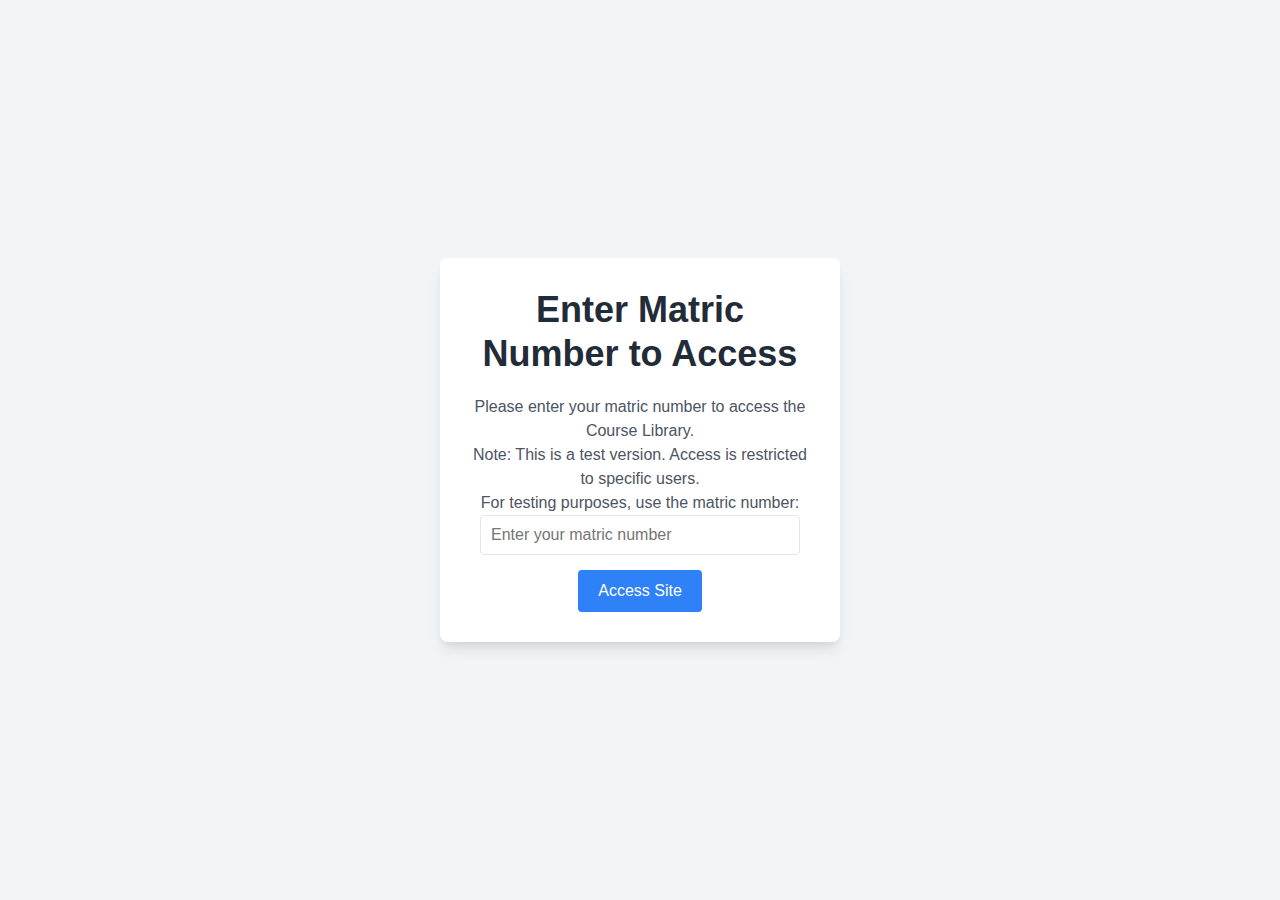
<file: about.html>
<!DOCTYPE html>
<html lang="en">
<head>
    <meta charset="UTF-8">
    <meta name="viewport" content="width=device-width, initial-scale=1.0">
    <title>About Us - Course Library</title>
        <meta name="description" content="Explore a curated collection of free course materials, notes, and resources from the Federal University of Technology Akure (FUTA).">
    <meta name="keywords" content="FUTA, course materials, educational resources, free
    notes, FUTA departments, academic resources, university courses, study materials">
    <meta name="author" content="Course Library">
    <meta name="theme-color" content="#4CAF50">
    <meta property="og:title" content="Course Library - Discover Course Materials">
    <meta property="og:description" content="Explore a curated collection of free course materials
    from the Federal University of Technology Akure (FUTA).">
    <meta property="og:image" content="img/og-image.png">
    <meta property="og:url" content="course-library.netlify.app">
    <meta property="og:type" content="website">
    <meta name="twitter:card" content="summary_large_image">
    <meta name="twitter:title" content="FUTA Course Library - Discover Course Materials">
    <meta name="twitter:description" content="Explore a curated collection of free course materials
    from the Federal University of Technology Akure (FUTA).">
    <meta name="twitter:image" content="img/og-image.png">
    <meta name="robots" content="index, follow">
    <link rel="stylesheet" href="css/styles.css">
<link rel="icon" href="img/favicon-48x48.png" sizes="48x48" type="image/png">
    <link rel="preconnect" href="https://fonts.googleapis.com">
    <link rel="preconnect" href="https://fonts.gstatic.com" crossorigin>
    <link href="https://fonts.googleapis.com/css2?family=Inter:wght@400;500;600;700;800;900&display=swap" rel="stylesheet">
    <link rel="stylesheet" href="https://cdnjs.cloudflare.com/ajax/libs/font-awesome/6.0.0-beta3/css/all.min.css">
</head>
<body>
    <div id="header-placeholder"></div>

    <main class="main-content">
        <section class="about-section container">
            <h1 class="section-title">About Course Library</h1>
            <p class="lead-text">
                Welcome to Course Library, your dedicated platform for accessing a wealth of educational resources tailored specifically for students of the Federal University of Technology Akure (FUTA).
            </p>
            <p>
                Founded by students, for students, our mission is to simplify the academic journey by providing a centralized, easy-to-use repository of course materials, past questions, and essential academic guides. We understand the challenges of finding reliable study resources, and we're here to bridge that gap.
            </p>
            <div class="about-grid">
                <div class="about-card">
                    <i class="fas fa-lightbulb"></i>
                    <h3>Our Vision</h3>
                    <p>To be the premier digital learning companion for FUTA students, fostering academic excellence and empowering future leaders.</p>
                </div>
                <div class="about-card">
                    <i class="fas fa-users"></i>
                    <h3>Our Community</h3>
                    <p>We are constantly growing, driven by a vibrant community of FUTA students and alumni who contribute and maintain the quality of our resources.</p>
                </div>
                <div class="about-card">
                    <i class="fas fa-file-alt"></i>
                    <h3>What We Offer</h3>
                    <p>Comprehensive collection of lecture notes, practical guides, textbooks, and an extensive archive of past examination questions across various departments and levels.</p>
                </div>
            </div>
            <p class="cta-text">
                Explore our <a href="all-materials.html">Course Materials</a> and <a href="past-questions.html">Past Questions</a> today, and join our mission to enhance the learning experience at FUTA.
            </p>
        </section>
    </main>

    <div id="footer-placeholder"></div>

    <button id="scroll-to-top" class="scroll-to-top" aria-label="Scroll to top">
        <i class="fas fa-arrow-up"></i>
    </button>
        <script type="module" src="js/scripts.js" ></script>
</body>
</html>
</file>
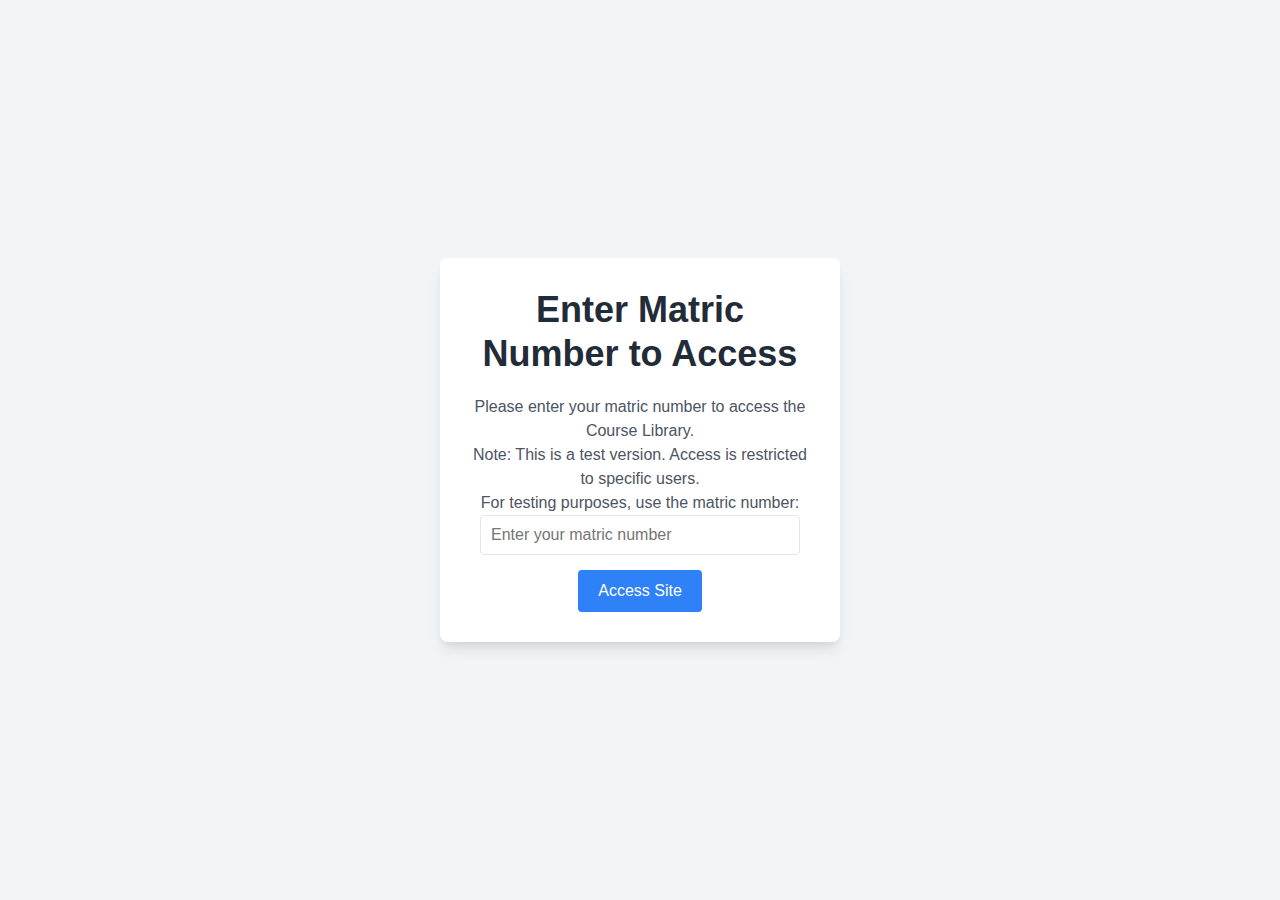
<file: contact.html>
<!DOCTYPE html>
<html lang="en">
<head>
    <meta name="viewport" content="width=device-width, initial-scale=1.0">
    <meta charset="UTF-8">
    <title>Contact Us - Course Library</title>          
    <meta name="description" content="Get in touch with Course Library for any inquiries, suggestions, or support related to accessing course materials from the Federal University of Technology Akure (FUTA).">
    <meta name="keywords" content="FUTA, contact us, course materials, educational resources, support, inquiries, suggestions, academic resources">
    <meta name="author" content="Course Library">       
    <meta name="theme-color" content="#4CAF50">
    <meta property="og:title" content="Contact Course Library - Get in Touch">
    <meta property="og:description" content="Have questions or need assistance? Contact Course Library for support related to accessing course materials from FUTA.">
    <meta property="og:image" content="img/og-image.png">   
    <meta property="og:url" content="course-library.netlify.app/contact.html">
    <meta property="og:type" content="website">
    <meta name="twitter:card" content="summary_large_image">
    <meta name="twitter:title" content="Contact Course Library - Get in Touch">
    <meta name="twitter:description" content="Have questions or need assistance? Contact Course Library for support related to accessing course materials from FUTA.">
    <meta name="twitter:image" content="img/og-image.png">
    <meta name="robots" content="index, follow">
    <link rel="icon" href="img/favicon-48x48.png" sizes="
48x48" type="image/png">
    <link rel="preconnect" href="https://fonts.googleapis.com">
    <link rel="preconnect" href="https://fonts.gstatic.com" crossorigin>
    <link href="https://fonts.googleapis.com/css2?family=Inter:wght@400
;500;600;700;800;900&display=swap" rel="stylesheet">
    <link rel="stylesheet" href="https://cdnjs.cloudflare.com/ajax/libs/font-awesome/
6.0.0-beta3/css/all.min.css">

   <!-- Begin Brevo Form -->
     <style> 
    @font-face {    font-display: block;
        font-family: Roboto;    
        src: url(https://assets.brevo.com/font/Roboto/Latin/normal/normal/7529907e9eaf8ebb5220c5f9850e3811.woff2) format("woff2"), 
        url(https://assets.brevo.com/font/Roboto/Latin/normal/normal/25c678feafdc175a70922a116c9be3e7.woff) format("woff")  }  
        @font-face {    
            font-display: fallback;   
             font-family: Roboto;    
        font-weight: 600;    
        src: url(https://assets.brevo.com/font/Roboto/Latin/medium/normal/6e9caeeafb1f3491be3e32744bc30440.woff2) format("woff2"), 
        url(https://assets.brevo.com/font/Roboto/Latin/medium/normal/71501f0d8d5aa95960f6475d5487d4c2.woff) format("woff")  }  
        @font-face {    
            font-display: fallback;    
            font-family: Roboto;    
            font-weight: 700;    
            src: url(https://assets.brevo.com/font/Roboto/Latin/bold/normal/3ef7cf158f310cf752d5ad08cd0e7e60.woff2) format("woff2"), 
            url(https://assets.brevo.com/font/Roboto/Latin/bold/normal/ece3a1d82f18b60bcce0211725c476aa.woff) format("woff")  }  
            #sib-container input:-ms-input-placeholder {    
                text-align: left;    
                font-family: Helvetica, sans-serif;    
                color: #c0ccda;  }  
                #sib-container input::placeholder {    
                    text-align: left;    
                    font-family: Helvetica, sans-serif;    
                    color: #c0ccda;  }  
                    #sib-container textarea::placeholder {   
                         text-align: left;    
                         font-family: Helvetica, sans-serif;    
                         color: #c0ccda;  
                         }  
                         #sib-container a {    
                            text-decoration: underline;    
                            color: #2BB2FC;  
                            }
                            </style>
                            <link rel="stylesheet" href="https://sibforms.com/forms/end-form/build/sib-styles.css">
                       <!-- end of bravo head style -->
    <link rel="stylesheet" href="css/styles.css">
</head>
<body>
    <div id="header-placeholder"></div>

 

    <!--  END - We recommend to place the above code in head tag of your website html --><!-- START - We recommend to place the below code where you want the form in your website html  -->
    <div class="sib-form" style="text-align: center;  background-color: #EFF2F7;">  
        <div id="sib-form-container" class="sib-form-container">    
            <div id="error-message" class="sib-form-message-panel" style="font-size:16px; text-align:left; font-family:Helvetica, sans-serif; color:#661d1d; background-color:#ffeded; border-radius:3px; border-color:#ff4949;max-width:540px;">
                <div class="sib-form-message-panel__text sib-form-message-panel__text--center">        
                    <svg viewBox="0 0 512 512" class="sib-icon sib-notification__icon">          
<path d="M256 40c118.621 0 216 96.075 216 216 0 119.291-96.61 216-216 216-119.244 0-216-96.562-216-216 0-119.203 96.602-216 216-216m0-32C119.043 8 8 119.083 8 256c0 136.997 111.043 248 248 248s248-111.003 248-248C504 119.083 392.957 8 256 8zm-11.49 120h22.979c6.823 0 12.274 5.682 11.99 12.5l-7 168c-.268 6.428-5.556 11.5-11.99 11.5h-8.979c-6.433 0-11.722-5.073-11.99-11.5l-7-168c-.283-6.818 5.167-12.5 11.99-12.5zM256 340c-15.464 0-28 12.536-28 28s12.536 28 28 28 28-12.536 28-28-12.536-28-28-28z" />                    </svg>        
                    <span class="sib-form-message-panel__inner-text">Your message could not be send. Please try again.</span>     
                 </div>    
            </div>    
         <div>

    </div>    
    <div id="success-message" class="sib-form-message-panel" style="font-size:16px; text-align:left;    font-family:Helvetica, sans-serif; color:#085229; background-color:#e7faf0; border-radius:3px;                         border-color:#13ce66;max-width:540px;">      
        <div class="sib-form-message-panel__text sib-form-message-panel__text--center">        
            <svg viewBox="0 0 512 512" class="sib-icon sib-notification__icon">          
                <path d="M256 8C119.033 8 8 119.033 8 256s111.033 248 248 248 248-111.033 248-248S392.967 8 256 8zm0 464c-118.664 0-216-96.055-216-216 0-118.663 96.055-216 216-216 118.664 0 216 96.055 216 216 0 118.663-96.055 216-216 216zm141.63-274.961L217.15 376.071c-4.705 4.667-12.303 4.637-16.97-.068l-85.878-86.572c-4.667-4.705-4.637-12.303.068-16.97l8.52-8.451c4.705-4.667 12.303-4.637 16.97.068l68.976 69.533 163.441-162.13c4.705-4.667 12.303-4.637 16.97.068l8.451 8.52c4.668 4.705 4.637 12.303-.068 16.97z" />        
            </svg>        
                <span class="sib-form-message-panel__inner-text">Message Sent! Thank you for reaching out. We will get back to you shortly! </span>      
        </div>    
    </div>    
        <div>

        </div>    
    <div id="sib-container" class="sib-container--large sib-container--vertical" style="text-align:center; background-color:rgba(255,255,255,1); max-width:540px; border-radius:3px; border-width:1px; border-color:#C0CCD9; border-style:solid; direction:ltr">      
         <form id="sib-form" method="POST" action="https://a3144449.sibforms.com/serve/[base64]" data-type="subscription">        
            <div style="padding: 8px 0;">          
                <div class="sib-form-block" style="font-size:32px; text-align:center; font-weight:700; font-family:Helvetica, sans-serif; color:#4d4f52; background-color:transparent; text-align:center">            
                    <p>Get in Touch!</p>          
                </div>        
            </div>        
            <div style="padding: 8px 0;">          
                <div class="sib-form-block" style="font-size:16px; text-align:center; font-family:Helvetica, sans-serif; color:#4d4f52; background-color:transparent; text-align:center">            <div class="sib-text-form-block">              
                    <p>Have questions, suggestions, or need assistance? We'd love to hear from you!</p>            </div>          
                </div>        
            </div>        
            <div style="padding: 8px 0;">          
                <div class="sib-input sib-form-block">            
                    <div class="form__entry entry_block">              
                        <div class="form__label-row ">                
                            <div class="entry__field">                  
                                <input class="input " maxlength="200" type="text" id="FIRSTNAME" name="FIRSTNAME" autocomplete="off" placeholder="FIRSTNAME" data-required="true" required />                
                            </div>              
                        </div>              
                        <label class="entry__error entry__error--primary" style="font-size:16px; text-align:left; font-family:Helvetica, sans-serif; color:#661d1d; background-color:#ffeded; border-radius:3px; border-color:#ff4949;">              

                        </label>              
                        <label class="entry__specification" style="font-size:12px; text-align:left; font-family:Helvetica, sans-serif; color:#8390A4; text-align:left">                Enter your first name.              

                        </label>            
                    </div>          
                </div>        
            </div>        
            <div style="padding: 8px 0;">          
                <div class="sib-input sib-form-block">            
                    <div class="form__entry entry_block">              
                        <div class="form__label-row ">                
                            <div class="entry__field">                  
                                <input class="input " type="text" id="EMAIL" name="EMAIL" autocomplete="off" placeholder="EMAIL" data-required="true" required />                
                            </div>              
                            </div>              
                            <label class="entry__error entry__error--primary" style="font-size:16px; text-align:left; font-family:Helvetica, sans-serif; color:#661d1d; background-color:#ffeded; border-radius:3px; border-color:#ff4949;">              

                            </label>              
                            <label class="entry__specification" style="font-size:12px; text-align:left; font-family:Helvetica, sans-serif; color:#8390A4; text-align:left">                Provide your email address for feedback. For e.g abc@xyz.com              </label>            
                        </div>          
                    </div>        
                </div>        
                <div style="padding: 8px 0;">          
                    
                    <div class="sib-input sib-form-block">            
                        <div class="form__entry entry_block">              
                            <div class="form__label-row ">                
                                <div class="entry__field">                  
                                    <input class="input " maxlength="200" type="text" id="SUBJECT" name="SUBJECT" autocomplete="off" placeholder="SUBJECT" data-required="true">
                                     required /               
                                    </div>              
                                
                                </div>              
                                <label class="entry__error entry__error--primary" style="font-size:16px; text-align:left; font-family:Helvetica, sans-serif; color:#661d1d; background-color:#ffeded; border-radius:3px; border-color:#ff4949;">              </label>              
                                <label class="entry__specification" style="font-size:12px; text-align:left; font-family:Helvetica, sans-serif; color:#8390A4; text-align:left">                What are you writing about?              

                                </label>            
                            </div>          
                        </div>        
                    </div>        
                    <div style="padding: 8px 0;">          
                        <div class="sib-input sib-form-block">            
                            <div class="form__entry entry_block">              
                                
                                <div class="form__label-row ">                
                                    <div class="entry__field">                  
                                        <textarea rows="2" class="input " maxlength="500" id="MESSAGE" name="MESSAGE" autocomplete="off" placeholder="MESSAGE" data-required="true" required>

                                        </textarea>                
                                    </div>              
                                </div>              
                                <label class="entry__error entry__error--primary" style="font-size:16px; text-align:left; font-family:Helvetica, sans-serif; color:#661d1d; background-color:#ffeded; border-radius:3px; border-color:#ff4949;">              </label>              
                                <label class="entry__specification" style="font-size:12px; text-align:left; font-family:Helvetica, sans-serif; color:#8390A4; text-align:left">                Input your message.              

                                </label>            
                            </div>          
                        </div>        
                    </div>        
                    <div style="padding: 8px 0;">          
                        <div class="sib-captcha sib-form-block">            
                            <div class="form__entry entry_block">              
                                <div class="form__label-row ">                
                                    <script>                  
                                        function handleCaptchaResponse() {                   
                                             var event = new Event('captchaChange');                    
                                             document.getElementById('sib-captcha').dispatchEvent(event);                  
                                             }               
                                              </script>  

                                              <div class="g-recaptcha sib-visible-recaptcha" id="sib-captcha" data-sitekey="6LfsWoUrAAAAAFfZkPMez2LQHZsqmgpXirywnn3A" data-callback="handleCaptchaResponse" style="direction:ltr">

                                              </div>              
                                            </div>              
                                            <label class="entry__error entry__error--primary"       style="font-size:16px; text-align:left; font-family:Helvetica, sans-serif; color:#661d1d; background-color:#ffeded; border-radius:3px; border-color:#ff4949;">                        
                                            </label>              
                                            <label class="entry__specification" style="font-size:12px; text-align:left; font-family:Helvetica, sans-serif; color:#8390A4; text-align:left">                Form secured by reCAPTCHA              </label>            
                                        </div>          
                                    </div>        
                                </div>        
                                <div style="padding: 8px 0;">          
                                    <div class="sib-form-block" style="text-align: center">            
                                        <button class="sib-form-block__button sib-form-block__button-with-loader" style="font-size:16px; text-align:center; font-weight:700; font-family:Helvetica, sans-serif; color:#FFFFFF; background-color:#66a1f6; border-radius:3px; border-width:0px;" form="sib-form" type="submit">              
                                            <svg class="icon clickable__icon progress-indicator__icon sib-hide-loader-icon" viewBox="0 0 512 512">                <path d="M460.116 373.846l-20.823-12.022c-5.541-3.199-7.54-10.159-4.663-15.874 30.137-59.886 28.343-131.652-5.386-189.946-33.641-58.394-94.896-95.833-161.827-99.676C261.028 55.961 256 50.751 256 44.352V20.309c0-6.904 5.808-12.337 12.703-11.982 83.556 4.306 160.163 50.864 202.11 123.677 42.063 72.696 44.079 162.316 6.031 236.832-3.14 6.148-10.75 8.461-16.728 5.01z" />              
                                            </svg>              Send Message            </button>          
                                        </div>        
                                    </div>        
                                    <input type="text" name="email_address_check" value="" class="input--hidden">        
                                    <input type="hidden" name="locale" value="en">      
                                </form>    
                            </div>  
                        </div>
                    </div>
                    <!-- END - We recommend to place the above code where you want the form in your website html  -->

    <div id="footer-placeholder"></div>

    <button id="scroll-to-top" class="scroll-to-top" aria-label="Scroll to top">
        <i class="fas fa-arrow-up"></i>
    </button>

    
                     <!-- START - We recommend to place the below code in footer or bottom of your website html  -->
                     <script>  
                     window.REQUIRED_CODE_ERROR_MESSAGE = 'Please choose a country code';  
                     window.LOCALE = 'en';  window.EMAIL_INVALID_MESSAGE = window.SMS_INVALID_MESSAGE = "The information provided is invalid. Please review the field format and try again.";  
                     window.REQUIRED_ERROR_MESSAGE = "This field cannot be left blank. ";  
                     window.GENERIC_INVALID_MESSAGE = "The information provided is invalid. Please review the field format and try again.";  
                     window.translation = {    
                        common: {      
                            selectedList: '{quantity} list selected',      
                            selectedLists: '{quantity} lists selected',      
                            selectedOption: '{quantity} selected',      
                            selectedOptions: '{quantity} selected',   
                         }  
                        };  
                        var AUTOHIDE = Boolean(1);
                    </script>
                    <script defer src="https://sibforms.com/forms/end-form/build/main.js">

                    </script><script src="https://www.google.com/recaptcha/api.js?hl=en"> 
                     </script>
                      <!-- End Brevo Form -->
    <script type="module" src="js/scripts.js"></script>
    
</body>
</html>
</file>
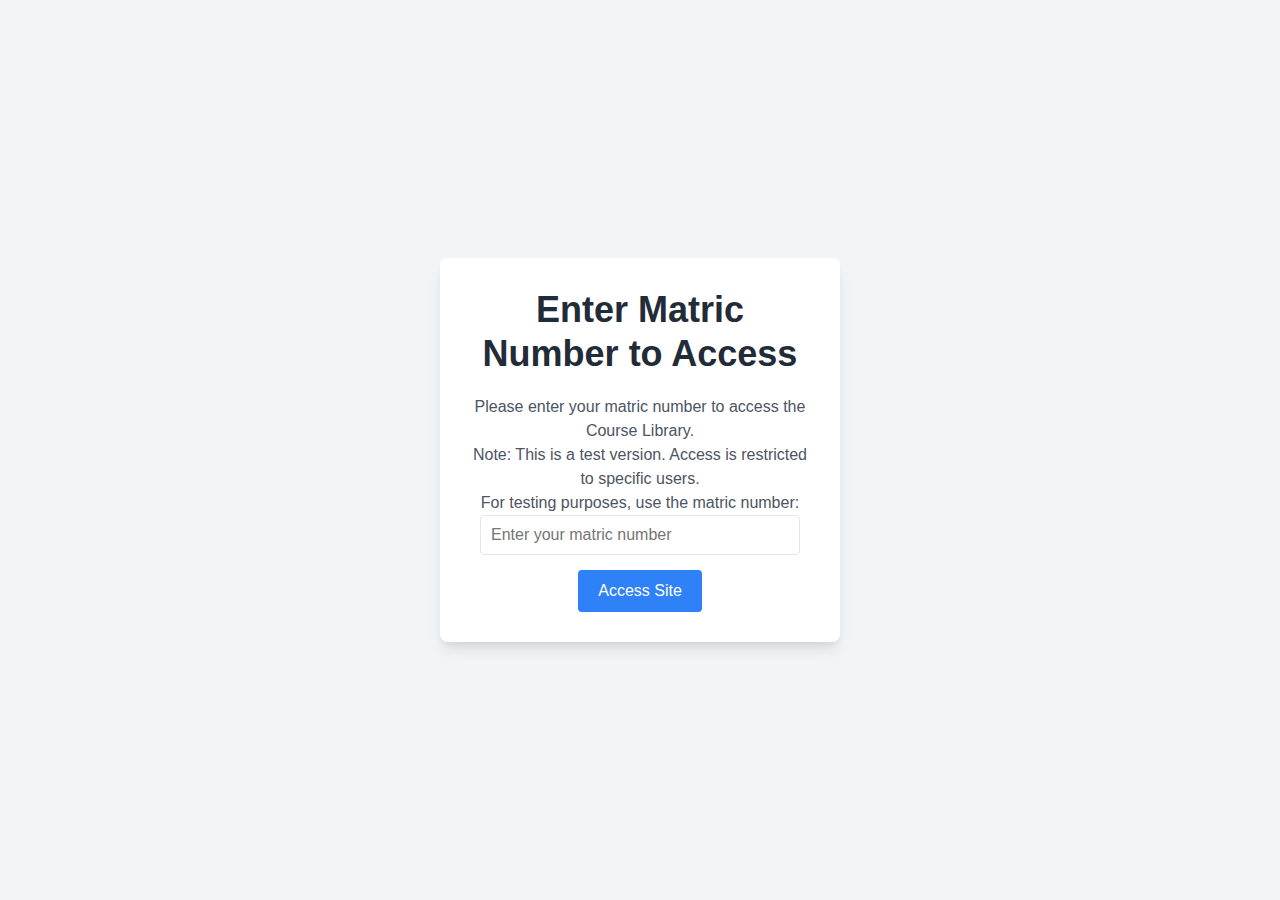
<file: login.html>
<!DOCTYPE html>
<html lang="en">
<head>
    <meta charset="UTF-8">
    <meta name="viewport" content="width=device-width, initial-scale=1.0">
    <title>Access Required</title>
    <link rel="stylesheet" href="css/styles.css">
    <style>
        body {
            font-family: Arial, sans-serif;
            background-color: var(--bg-main); /* Using your defined CSS variable */
            display: flex;
            justify-content: center;
            align-items: center;
            min-height: 100vh;
            margin: 0;
            padding: 20px;
            box-sizing: border-box;
        }
        .login-container {
            background-color: var(--bg-white); /* Using your defined CSS variable */
            padding: 30px;
            border-radius: 8px;
            box-shadow: var(--shadow-card); /* Using your defined CSS variable */
            text-align: center;
            max-width: 400px;
            width: 100%;
        }
        .login-container h2 {
            color: var(--text-dark); /* Using your defined CSS variable */
            margin-bottom: 20px;
        }
        .login-container input[type="text"] {
            width: calc(100% - 20px);
            padding: 10px;
            margin-bottom: 15px;
            border: 1px solid var(--border-light); /* Using your defined CSS variable */
            border-radius: 4px;
            font-size: 1rem;
        }
        .login-container button {
            background-color: var(--primary-blue); /* Using your defined CSS variable */
            color: white;
            padding: 12px 20px;
            border: none;
            border-radius: 4px;
            cursor: pointer;
            font-size: 1rem;
            transition: background-color 0.3s ease;
        }
        .login-container button:hover {
            background-color: var(--hover-blue); /* Using your defined CSS variable */
        }
        .error-message {
            color: red;
            margin-top: 15px;
            font-size: 0.9rem;
            display: none; /* Hidden by default */
        }
    </style>
</head>
<body>
    <div class="login-container">
        <h2>Enter Matric Number to Access</h2>
        <p>Please enter your matric number to access the Course Library.</p>
        <p class="note">Note: This is a test version. Access is restricted to specific users.</p>
        <p class="note">For testing purposes, use the matric number: <strong>
        <input type="text" id="matricInput" placeholder="Enter your matric number">
        <button id="accessButton">Access Site</button>
        <p id="errorMessage" class="error-message">Incorrect matric number. Please try again.</p>
    </div>

    <script src="js/login-check.js"></script> </body>
</html>
</file>
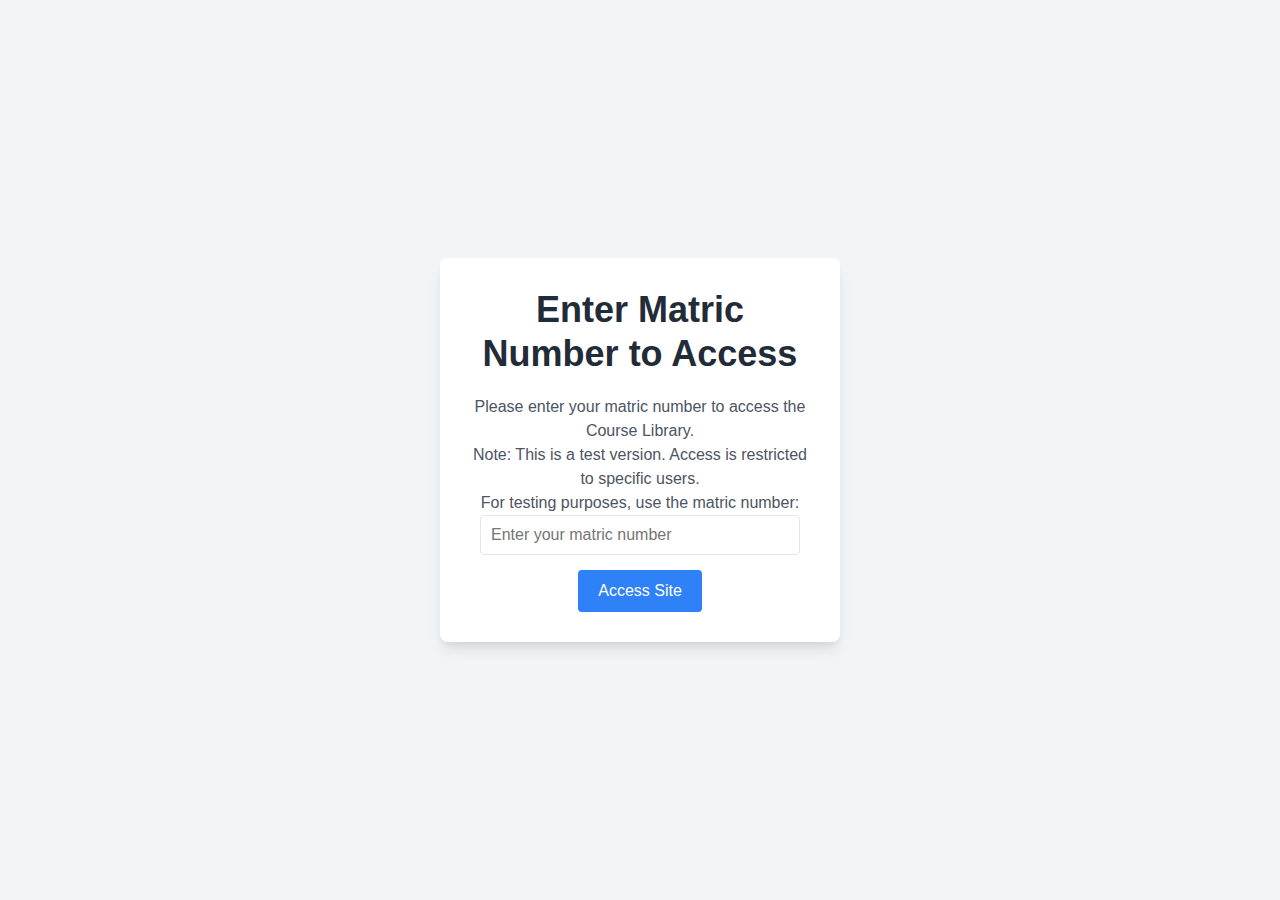
<file: terms-of-service.html>
<!DOCTYPE html>
<html lang="en">
<head>
    <meta charset="UTF-8">
    <meta name="viewport" content="width=device-width, initial-scale=1.0">
    <title>Terms of Service & Disclaimer - Course Library</title>
    <link rel="stylesheet" href="css/styles.css">
<link rel="icon" href="img/favicon-48x48.png" sizes="48x48" type="image/png">
    <link rel="preconnect" href="https://fonts.googleapis.com">
    <link rel="preconnect" href="https://fonts.gstatic.com" crossorigin>
    <link href="https://fonts.googleapis.com/css2?family=Inter:wght@400;500;600;700;800;900&display=swap" rel="stylesheet">
    <link rel="stylesheet" href="https://cdnjs.cloudflare.com/ajax/libs/font-awesome/6.0.0-beta3/css/all.min.css">
</head>
<body>
    <div id="header-placeholder"></div>

    <main class="main-content">
        <section class="materials-listing-section container">
            <h1 class="section-title" style="margin-top: 30px;">Course Library: Our Rules & What You Should Know</h1>
            <p class="lead-text">Last Updated: <span id="last-updated-date">July 13, 2025</span></p>

            <div class="content-block" style="text-align: left; max-width: 900px; margin: 0 auto; padding-bottom: 50px;">
                <h2>1. By Using Our Site, You Agree to These Rules</h2>
                <p>When you use the Course Library website (our "Service"), you agree to follow these Terms of Service and all relevant laws and rules. If you don't agree with any of these terms, please do not use this site. The materials you find here are protected by copyright and trademark laws.</p>

                <h2>2. How You Can Use Our Materials</h2>
                <p>You have permission to temporarily download one copy of the materials (like notes or resources) from the Course Library for your own personal, non-commercial use and for studying. This is a license to use, not to own. Under this license, you must not:</p>
                <ul>
                    <li>- Change or copy the materials for commercial purposes;</li>
                    <li>- Use the materials for any business purpose, or display them publicly (for business or not) beyond personal, non-commercial sharing as explained below;</li>
                    <li>- Try to break down or reverse-engineer any software on Course Library;</li>
                    <li>- Remove any copyright or ownership notices from the materials;</li>
                    <li>- Distribute the materials widely on other websites or platforms in a way that competes with or replaces the Course Library service, unless you have special written permission.</li>
                    <li>- **You ARE allowed to share the materials with other students for personal, non-commercial learning and educational purposes.** Please share responsibly and in line with these rules.</li>
                </ul>
                <p>This permission ends automatically if you break any of these rules. Course Library can also end your permission at any time. When your permission ends, you must delete any downloaded materials you have, whether they are digital or printed.</p>

                <h2>3. Important Disclaimer (What We Don't Promise)</h2>
                <p>The materials on Course Library are provided "as is" (meaning, as they are available). Course Library makes no promises, stated or implied, and we are not responsible for: the quality, fitness for a certain purpose, or whether the materials break anyone's intellectual property rights or other rules.</p>
                <p>Also, Course Library does not promise or claim that the materials on this website are accurate, will lead to certain results, or are always reliable. This also applies to any websites we link to.</p>
                <p>Most materials are uploaded by other students and are meant to help with your studies. They are not official university materials and should not replace what your university provides or your lectures. While we try our best for accuracy, Course Library cannot guarantee that all materials are complete, reliable, or up-to-date.</p>
                <p>Please note: Course Library is an independent project by students. It is NOT officially connected with, approved by, or supported by the Federal University of Technology Akure (FUTA). The content here is from our contributors and doesn't necessarily show FUTA's official views or rules.</p>

                <h2>4. Limits on Our Responsibility</h2>
                <p>Course Library or its suppliers will never be responsible for any damages (including, but not limited to, lost data or profits, or business interruptions) that happen from using or not being able to use the materials on Course Library. This is true even if Course Library or its authorized representative has been told about the possibility of such damage. Some places don't allow limits on implied promises or responsibility for certain damages, so these limits might not apply to you.</p>

                <h2>5. Material Accuracy</h2>
                <p>The materials on Course Library might contain technical, spelling, or picture errors. Course Library doesn't guarantee that any materials on its website are perfect, complete, or current. Course Library can change the materials on its website at any time without notice. However, Course Library does not promise to update the materials regularly.</p>

                <h2>6. Links to Other Websites</h2>
                <p>Course Library has not checked all the websites linked to its site and is not responsible for what's on those linked sites. If we include a link, it doesn't mean Course Library approves that site. You use any linked website at your own risk.</p>

                <h2>7. Changes to These Terms</h2>
                <p>Course Library can update these Terms of Service for its website at any time without notice. By using this website, you agree to be bound by the current version of these Terms of Service.</p>

                <h2>8. Laws That Apply</h2>
                <p>These rules are governed by and will be interpreted according to the laws of Nigeria. You agree that any disputes will be handled only by the courts in that State or location.</p>
            </div>
        </section>
    </main>

    <div id="footer-placeholder"></div>

    <button id="scroll-to-top" class="scroll-to-top" aria-label="Scroll to top">
        <i class="fas fa-arrow-up"></i>
    </button>

    <script src="js/scripts.js" type="module"></script>
    <script>
        // Update the "Last Updated" date dynamically
        document.getElementById('last-updated-date').textContent = new Date().toLocaleDateString('en-US', { year: 'numeric', month: 'long', day: 'numeric' });
    </script>
</body>
</html>
</file>
<file: css/styles.css>
/* General Styling */
:root {
    --primary-blue: #2E81F7; /* Main accent blue for buttons, icons, active states */
    --hover-blue: #1C67D3;   /* Darker blue for hover states */
    --text-dark: #222C38;    /* Very dark grey for primary text (headings, main content) */
    --text-medium: #4B5563;  /* Medium grey for paragraphs, descriptions */
    --text-light: #6B7280;   /* Light grey for less prominent text, placeholders */
    --bg-main: #F3F4F6;      /* Very light grey for main background */
    --bg-white: #ffffff;    /* Pure white for cards, header, and specific elements */
    --border-light: #E5E7EB; /* Subtle light grey for borders */
    --shadow-subtle: 0 4px 6px -1px rgba(0, 0, 0, 0.05), 0 2px 4px -1px rgba(0, 0, 0, 0.03); /* Tailwind-like small shadow */
    --shadow-card: 0 10px 15px -3px rgba(0, 0, 0, 0.1), 0 4px 6px -2px rgba(0, 0, 0, 0.05); /* Tailwind-like medium shadow */
    --shadow-card-hover: 0 20px 25px -5px rgba(0, 0, 0, 0.15), 0 10px 10px -5px rgba(0, 0, 0, 0.07); /* More pronounced shadow on hover */
    --bg-card: #ffffff;       /* Background for cards/sections, usually white or light gray */
}

* {
    margin: 0;
    padding: 0;
    box-sizing: border-box;
}

html {
    scroll-behavior: smooth;
}

body {
    font-family: 'Inter', sans-serif;
    line-height: 1.5; /* Slightly tighter line-height for crispness */
    color: var(--text-medium);
    background-color: var(--bg-main);
    -webkit-font-smoothing: antialiased; /* For smoother text rendering */
    -moz-osx-font-smoothing: grayscale;
}

.container {
    max-width: 1200px;
    margin: 0 auto;
    padding: 0 24px; 
}

a {
    text-decoration: none;
    color: var(--primary-blue);
}

a:hover {
    text-decoration: none; /* No underline on hover for sleek look */
    color: var(--hover-blue);
}

ul {
    list-style: none;
}

h1, h2, h3 {
    color: var(--text-dark); /* Darker headings */
    margin-bottom: 16px;
    line-height: 1.2;
}

h1 {
    font-size: 3.5rem; /* Large and bold */
    font-weight: 800; /* Extra-bold */
    letter-spacing: -0.025em; /* Tighten kerning slightly */
    margin-bottom: 24px;
}

h2 {
    font-size: 2.25rem; /* Larger section titles */
    font-weight: 700;
    text-align: center;
    margin-bottom: 48px; /* More spacing above section content */
}

h3 {
    font-size: 1.5rem; /* Department card titles */
    font-weight: 600;
}

.btn {
    display: inline-flex; /* Use flex for perfect centering of content */
    align-items: center;
    justify-content: center;
    padding: 12px 28px; /* Standard button padding */
    border-radius: 8px; /* Slightly rounded */
    font-weight: 600;
    font-size: 1rem;
    cursor: pointer;
    border: none;
    transition: background-color 0.2s ease, color 0.2s ease, transform 0.2s ease, box-shadow 0.2s ease;
}

/* Hero section primary button */
.btn-primary-hero {
    background-color: var(--primary-blue);
    color: var(--bg-white);
    padding: 16px 40px; /* Larger padding for hero button */
    border-radius: 9999px; /* Pill shape */
    font-size: 1.125rem; /* Larger font for hero button */
    font-weight: 600;
    box-shadow: 0 8px 16px rgba(46, 129, 247, 0.2); /* Blue shadow for primary */
}

.btn-primary-hero:hover {
    background-color: var(--hover-blue);
    transform: translateY(-2px);
    box-shadow: 0 12px 20px rgba(255, 255, 255, 0.3);
}

/* Department card 'View Materials' button */
.btn-outline-departments {
    background-color: var(--bg-white);
    color: var(--primary-blue);
    border: 1px solid var(--border-light); /* Light border */
    font-weight: 500;
    box-shadow: 0 1px 2px rgba(0,0,0,0.05); /* Very subtle shadow */
}

.btn-outline-departments:hover {
    background-color: var(--bg-main); /* Match section background */
    color: var(--hover-blue);
    border-color: var(--hover-blue);
    transform: translateY(-1px);
    box-shadow: 0 2px 4px rgba(0,0,0,0.08);
}

/* Load More Departments button */
#load-more-departments.btn-outline-departments {
    border-radius: 9999px; /* Pill shape */
    padding: 14px 40px;
    font-size: 1rem;
    font-weight: 600;
    border: 2px solid var(--primary-blue); /* Stronger border for this button */
    color: var(--primary-blue);
    background-color: transparent;
}

#load-more-departments.btn-outline-departments:hover {
    background-color: var(--primary-blue);
    color: var(--bg-white);
    transform: translateY(-2px);
    box-shadow: 0 8px 16px rgba(46, 129, 247, 0.2);
}

/* --- Header --- */
.main-header {
    background-color: var(--bg-white);
    padding: 20px 0;
    box-shadow: var(--shadow-subtle);
    position: fixed; /* Keep this for the scroll-hide effect */
    top: 0;
    left: 0;
    width: 100%;
    z-index: 1000; /* Ensure header is above page content */
    transition: transform 0.3s ease-out, box-shadow 0.3s ease-out;
}

.main-header.header-hidden {
    transform: translateY(-100%);
    box-shadow: none;
}

.main-header .container {
    /* Use header-content for flex layout within the container */
    display: flex;
    justify-content: space-between; /* Pushes logo and nav/toggle to opposite ends */
    align-items: center; /* Vertically centers them */
    width: 100%; /* Ensure it spans the container's width */
    height: 100%; /* Ensure it fills header height */
    padding: 0 20px; /* Add some horizontal padding inside the header */
    box-sizing: border-box; /* Include padding in width calculation */
}

.main-header .logo {
    font-size: 1.75rem;
    font-weight: 700;
    color: var(--primary-blue);
    display: flex;
    align-items: center;
    gap: 10px;
    text-decoration: none;
    z-index: 1001; /* Ensure logo is visible and above main-nav when open */
}

.main-header .logo i {
    font-size: 1.1em;
}

.main-nav ul {
    list-style: none;
    display: flex;
    gap: 30px;
}

.main-nav ul li a {
    color: var(--text-dark);
    font-weight: 500;
    text-decoration: none;
    padding: 8px 0;
    position: relative;
    transition: color 0.2s ease;
}

.main-nav ul li a::after {
    content: '';
    position: absolute;
    left: 0;
    bottom: 0;
    width: 0;
    height: 2px;
    background-color: var(--primary-blue);
    transition: width 0.2s ease;
}

.main-nav ul li a:hover::after,
.main-nav ul li a.active::after {
    width: 100%;
}

.main-nav ul li a:hover {
    color: var(--primary-blue);
}

/* Mobile Navigation Toggle */
.nav-toggle {
    display: none; /* Hidden by default on desktop */
    flex-direction: column;
    justify-content: space-between;
    width: 30px;
    height: 20px;
    background: transparent;
    border: none;
    cursor: pointer;
    padding: 0;
    position: relative; /* Crucial for z-index to work */
    z-index: 1003; /* Make sure it's above everything else in the header */
}

.nav-toggle .hamburger {
    display: block;
    width: 100%;
    height: 3px;
    background-color: var(--primary-blue);
    border-radius: 2px;
    transition: transform 0.3s ease, opacity 0.3s ease;
}

.nav-toggle.open .hamburger:nth-child(1) {
    transform: translateY(8px) rotate(45deg);
}

.nav-toggle.open .hamburger:nth-child(2) {
    opacity: 0;
}

.nav-toggle.open .hamburger:nth-child(3) {
    transform: translateY(-8px) rotate(-45deg);
}

/* --- Media Queries for Mobile Navigation --- */
@media (max-width: 768px) {
    .main-header .container {
        /* Ensure consistent padding for mobile header */
        padding: 0 20px;
    }

    .main-nav {
        /* Full screen overlay for mobile nav */
        position: fixed;
        top: 0; /* Start from the very top of the viewport */
        left: 0;
        width: 100%;
        height: 100vh; /* Occupy full viewport height */
        background-color: var(--bg-white);
        transform: translateX(100%); /* Initially off-screen to the right */
        transition: transform 0.3s ease-out;
        display: flex; /* Use flexbox to center content */
        flex-direction: column;
        justify-content: center; /* Vertically center links */
        align-items: center; /* Horizontally center links */
        z-index: 1002; /* Above logo, below nav-toggle */
    }

    .main-nav.open {
        transform: translateX(0); /* Slide in */
    }

    .main-nav ul {
        flex-direction: column;
        text-align: center;
        width: 100%;
    }

    .main-nav ul li {
        margin: 20px 0; /* More vertical spacing for mobile links */
    }

    .main-nav ul li a {
        font-size: 1.5rem; /* Larger font for mobile links */
        color: var(--text-dark);
    }

    .nav-toggle {
        display: flex; /* Show the hamburger on mobile */
    }
    .main-nav ul {
        list-style: none; /* Ensure no bullet points */
        padding: 0;
        width: 80%; /* Adjust as needed for content width */
    }

    .main-nav li {
        margin: 15px 0; /* Spacing between links */
    }

    .main-nav a {
        display: block;
        padding: 10px;
        text-align: center;
        text-decoration: none;
        color: var(--text-dark); /* Adjust to your link color */
        font-size: 1.5em; /* Adjust font size for mobile */
        transition: background-color 0.2s ease;
    }

    .main-nav a:hover,
    .main-nav a:focus {
        background-color: var(--primary-blue-light); /* Highlight on hover/focus */
        color: white;
    }
}

/* Ensure body has padding-top to prevent content from going under the fixed header */
body {
    padding-top: 80px; /* <--- Double-check this value against your header's actual height */
    font-family: 'Inter', sans-serif;
    line-height: 1.5;
    color: var(--text-medium);
    background-color: var(--bg-main);
    -webkit-font-smoothing: antialiased;
    -moz-osx-font-smoothing: grayscale;
}

/* Adjust body padding for smaller screens if header height changes */
@media (max-width: 992px) {
    body {
        padding-top: 80px; /* Adjust if header height changes at this breakpoint */
    }
}

@media (max-width: 768px) {
    body {
        padding-top: 70px; /* <--- Adjust this for tablet view if header changes height */
    }
}
@media (max-width: 480px) {
    body {
        padding-top: 60px; /* <--- Adjust this for mobile view if header changes height */
    }
}

.logo a {
    font-size: 1.75rem; /* Matches screenshot visual size */
    font-weight: 700;
    color: var(--text-dark);
    text-decoration: none;
    display: flex;
    align-items: center;
    gap: 8px; /* Space between icon and text */
}

.logo a i {
    font-size: 1.1em;
    color: var(--primary-blue);
}

.main-nav ul {
    display: flex;
    gap: 32px; /* Spacing between nav items */
}

.main-nav ul li a {
    color: var(--text-light); /* Lighter grey for inactive nav links */
    font-weight: 500;
    transition: color 0.2s ease;
    padding: 4px 0; /* Makes clickable area slightly larger */
}

.main-nav ul li a:hover {
    color: var(--primary-blue); /* Blue on hover */
}

.nav-toggle {
    display: none; /* Hidden on desktop */
    background: none;
    border: none;
    cursor: pointer;
    padding: 8px; /* Slightly less padding */
    position: relative;
    z-index: 1001;
}

.hamburger {
    display: block;
    width: 28px;
    height: 3px;
    background-color: var(--text-dark);
    border-radius: 9999px; /* Fully rounded ends */
    position: relative;
    transition: background-color 0.2s ease;
}

.hamburger::before,
.hamburger::after {
    content: '';
    position: absolute;
    width: 100%;
    height: 3px;
    background-color: var(--text-dark);
    border-radius: 9999px;
    transition: transform 0.2s ease, top 0.2s ease;
}

.hamburger::before {
    top: -8px;
}

.hamburger::after {
    top: 8px;
}

.nav-toggle.open .hamburger {
    background-color: transparent;
}

.nav-toggle.open .hamburger::before {
    transform: rotate(45deg);
    top: 0;
}

.nav-toggle.open .hamburger::after {
    transform: rotate(-45deg);
    top: 0;
}

/* About Section Specific Styles */
.about-section {
    padding: 60px 0;
    text-align: center;
    max-width: 900px;
    margin: 0 auto;
}

.about-section .section-title {
    font-size: 2.8rem;
    color: var(--text-dark);
    margin-top: 30px;
    margin-bottom: 20px;
}

.about-section .lead-text {
    font-size: 1.25rem;
    color: var(--text-medium);
    margin-bottom: 30px;
    line-height: 1.6;
}

.about-section p {
    color: var(--text-medium);
    line-height: 1.6;
    margin-bottom: 15px;
}

.about-grid {
    display: grid;
    grid-template-columns: repeat(auto-fit, minmax(280px, 1fr));
    gap: 30px;
    margin-top: 40px;
    margin-bottom: 40px;
}

.about-card {
    background-color: var(--bg-white);
    padding: 30px;
    border-radius: 8px;
    box-shadow: var(--shadow-card);
    text-align: center;
    transition: transform 0.3s ease, box-shadow 0.3s ease;
}

.about-card:hover {
    transform: translateY(-5px);
    box-shadow: var(--shadow-card-hover);
}

.about-card i {
    font-size: 3rem;
    color: var(--primary-blue);
    margin-bottom: 15px;
}

.about-card h3 {
    font-size: 1.5rem;
    color: var(--text-dark);
    margin-bottom: 10px;
}

.about-card p {
    font-size: 0.95rem;
    color: var(--text-light);
}

.about-section .cta-text {
    font-size: 1.1rem;
    color: var(--text-medium);
    margin-top: 40px;
}

.about-section .cta-text a {
    color: var(--primary-blue);
    text-decoration: none;
    font-weight: 600;
    transition: color 0.3s ease;
}

.about-section .cta-text a:hover {
    color: var(--hover-blue);
    text-decoration: underline;
}

/* Responsive adjustments for about page */
@media (max-width: 768px) {
    .about-section {
        padding: 40px 20px;
    }

    .about-section .section-title {
        font-size: 2.2rem;
    }

    .about-section .lead-text {
        font-size: 1.1rem;
    }

    .about-grid {
        grid-template-columns: 1fr;
    }
}

/* Contact Section Specific Styles - Alternative Styling */
.contact-section {
    padding: 80px 0; /* More vertical padding */
    text-align: center;
    background-color: var(--bg-main); /* Light grey background for the section */
}

.contact-section .section-title {
    font-size: 3rem; /* Slightly larger title */
    color: var(--text-dark);
    margin-top: 30px; /* More space above title */
    margin-bottom: 25px;
    font-weight: 800; /* Bolder title */
}

.contact-section .lead-text {
    font-size: 1.3rem; /* Slightly larger lead text */
    color: var(--text-medium);
    margin-bottom: 50px; /* More space before content */
    line-height: 1.7;
    max-width: 750px; /* Wider lead text */
    margin-left: auto;
    margin-right: auto;
}

.contact-content {
    display: flex;
    flex-direction: row; /* Default to row */
    gap: 50px; /* Increased gap */
    justify-content: center;
    align-items: flex-start; /* Align items to the top */
    text-align: left;
    max-width: 1100px; /* Wider content area */
    margin: 0 auto;
    padding: 0 20px; /* Padding for small screens */
}

.contact-form-container {
    flex: 2; /* Form takes more space */
    min-width: 400px; /* Larger minimum width for form */
    background-color: var(--bg-white);
    padding: 40px; /* More padding inside card */
    border-radius: 12px; /* More rounded corners */
    box-shadow: var(--shadow-card); /* Prominent shadow */
    transition: transform 0.3s ease, box-shadow 0.3s ease;
}

.contact-form-container:hover {
    transform: translateY(-5px); /* Lift on hover */
    box-shadow: var(--shadow-card-hover); /* Enhanced shadow on hover */
}

.contact-form .form-group {
    margin-bottom: 25px; /* More space between form groups */
}

.contact-form label {
    display: block;
    margin-bottom: 10px; /* More space below label */
    font-weight: 700; /* Bolder label */
    color: var(--text-dark);
    font-size: 1rem; /* Clearer label font size */
}

.contact-form input[type="text"],
.contact-form input[type="email"],
.contact-form input[type="subject"], /* Added subject input to style */
.contact-form textarea {
    width: 100%;
    padding: 14px 18px; /* Larger padding for inputs */
    border: 1px solid var(--border-light);
    border-radius: 8px; /* More rounded inputs */
    font-size: 1.05rem; /* Slightly larger input text */
    color: var(--text-dark);
    background-color: #fff; /* White background for inputs */
    transition: border-color 0.3s ease, box-shadow 0.3s ease;
}

.contact-form input[type="text"]:focus,
.contact-form input[type="email"]:focus,
.contact-form input[type="subject"]:focus,
.contact-form textarea:focus {
    border-color: var(--primary-blue);
    outline: none;
    box-shadow: 0 0 0 4px rgba(46, 129, 247, 0.3); /* Stronger blue glow */
}

.contact-form textarea {
    resize: vertical;
    min-height: 150px; /* Taller textarea */
}

.contact-form .btn-primary {
    width: 100%; /* Full width button */
    padding: 15px 30px; /* Larger button padding */
    font-size: 1.2rem; /* Larger button text */
    font-weight: 700; /* Bolder button text */
    margin-top: 15px; /* Space above button */
    border-radius: 8px; /* More rounded button */
}

.contact-info {
    flex: 1; /* Info section takes less space */
    min-width: 300px;
    background-color: var(--bg-white);
    padding: 40px; /* More padding inside card */
    border-radius: 12px; /* More rounded corners */
    box-shadow: var(--shadow-card);
    display: flex;
    flex-direction: column;
    gap: 25px; /* Increased gap for info items */
    transition: transform 0.3s ease, box-shadow 0.3s ease;
}

.contact-info:hover {
    transform: translateY(-5px); /* Lift on hover */
    box-shadow: var(--shadow-card-hover); /* Enhanced shadow on hover */
}

.contact-info h3 {
    font-size: 1.8rem; /* Larger info heading */
    color: var(--text-dark);
    margin-bottom: 20px; /* More space below heading */
    font-weight: 700;
}

.contact-info p {
    display: flex;
    align-items: center;
    color: var(--text-medium);
    font-size: 1.05rem; /* Slightly larger info text */
    margin-bottom: 0;
}

.contact-info p i {
    color: var(--primary-blue);
    margin-right: 20px; /* More space after icon */
    font-size: 1.5rem; /* Larger icon */
    width: 30px; /* Fixed width for icon to align text */
    text-align: center;
}

.contact-info a {
    color: var(--primary-blue); /* Links are blue by default */
    text-decoration: none;
    font-weight: 500;
    transition: color 0.3s ease;
}

.contact-info a:hover {
    color: var(--hover-blue);
    text-decoration: underline;
}

.social-links-contact {
    display: flex;
    gap: 20px; /* Increased gap for social icons */
    margin-top: 30px; /* More space above social links */
    justify-content: center; /* Center social icons */
}

.social-links-contact a {
    color: var(--text-medium);
    font-size: 1.8rem; /* Larger social icons */
    transition: color 0.3s ease, transform 0.3s ease;
}

.social-links-contact a:hover {
    color: var(--primary-blue);
    transform: translateY(-5px); /* More pronounced lift */
}

/* Responsive adjustments for contact page */
@media (max-width: 1024px) {
    .contact-content {
        flex-direction: column; /* Stack columns on medium screens */
        align-items: stretch;
        max-width: 700px; /* Constrain width when stacked */
    }

    .contact-form-container,
    .contact-info {
        min-width: unset;
        width: 100%;
    }

    .contact-section {
        padding: 60px 20px;
    }

    .contact-section .section-title {
        font-size: 2.5rem;
    }

    .contact-section .lead-text {
        font-size: 1.15rem;
        margin-bottom: 30px;
    }

    .contact-form-container,
    .contact-info {
        padding: 30px;
    }

    .social-links-contact {
        justify-content: flex-start; /* Align social links to left when stacked */
    }
}

@media (max-width: 600px) {
    .contact-section {
        padding: 40px 15px;
    }

    .contact-section .section-title {
        font-size: 2rem;
    }

    .contact-section .lead-text {
        font-size: 1rem;
    }

    .contact-form-container,
    .contact-info {
        padding: 25px;
    }

    .contact-form .btn-primary {
        padding: 12px 25px;
        font-size: 1rem;
    }

    .contact-info p i {
        margin-right: 10px;
        font-size: 1.2rem;
        width: 20px;
    }
}

/* Hero Section */
.hero-section {
    background-color: var(--bg-main); /* Matches screenshot background */
    color: var(--text-dark);
    text-align: center;
    padding: 120px 24px; /* Adjusted padding */
    min-height: 550px; /* Ensure sufficient height */
    display: flex;
    align-items: center;
    justify-content: center;
}

.hero-section h1 {
    color: var(--text-dark);
    margin-bottom: 24px;
}

.hero-section p {
    font-size: 1.125rem; /* Larger hero text */
    max-width: 800px;
    margin: 0 auto 40px;
    color: var(--text-medium);
}

/* Department Search (Homepage specific) */
.department-search-bar {
    max-width: 600px;
    margin: 0 auto 40px; /* Spacing above department grid */
}

.department-search-bar input {
    width: 100%;
    padding: 14px 20px; /* Padding for input */
    border: 1px solid var(--border-light);
    border-radius: 9999px; /* Pill shape */
    font-size: 1rem;
    outline: none;
    box-shadow: var(--shadow-subtle);
    color: var(--text-dark);
}

.department-search-bar input:focus {
    border-color: var(--primary-blue);
    box-shadow: 0 0 0 3px rgba(46, 129, 247, 0.1); /* Subtle blue focus ring */
}
.department-search-bar input::placeholder {
    color: var(--text-light);
}

/* Departments Section */
.departments-section {
    padding: 64px 0; /* Section padding */
    background-color: var(--bg-main);
    text-align: center;
}

.department-grid {
    display: grid;
    grid-template-columns: repeat(auto-fit, minmax(320px, 1fr)); /* Slightly wider cards */
    gap: 24px; /* Matches screenshot gap */
    margin-top: 0; /* Remove margin as search bar has its own */
    margin-bottom: 48px; /* Spacing before load more button */
}

.department-card {
    background-color: var(--bg-white);
    border-radius: 12px; /* Matches screenshot corner radius */
    box-shadow: var(--shadow-card);
    padding: 32px; /* Consistent padding */
    text-align: left;
    transition: transform 0.2s ease, box-shadow 0.2s ease;
    display: flex;
    flex-direction: column;
    justify-content: space-between;
}

.department-card:hover {
    transform: translateY(-8px); /* Subtle lift on hover */
    box-shadow: var(--shadow-card-hover);
}

.department-card .card-icon {
    font-size: 2.5rem; /* Large icon size */
    color: var(--primary-blue);
    margin-bottom: 24px; /* Space below icon */
}

.department-card h3 {
    margin-bottom: 8px; /* Tighter space */
    color: var(--text-dark);
}

.department-card p {
    color: var(--text-medium);
    font-size: 0.9375rem; /* Slightly smaller description text */
    margin-bottom: 24px; /* Space before button */
    flex-grow: 1; /* Ensures button is always at bottom */
}

/* --- Footer --- */
.main-footer {
    background-color: var(--bg-white); /* White background for the footer */
    padding: 64px 0 24px; /* Padding for content */
    border-top: 1px solid var(--border-light); /* Subtle top border */
    font-size: 0.9375rem; /* Standard text size */
    color: var(--text-medium);
}

.main-footer .footer-content-grid {
    display: grid;
    grid-template-columns: 2fr 1fr; /* Two columns: larger for left, smaller for right */
    gap: 40px; /* Spacing between columns */
    margin-bottom: 40px; /* Space above the bottom copyright section */
    text-align: left; /* Align text left within columns */
}

.main-footer h3 {
    font-size: 1.125rem; /* Heading size for footer sections */
    font-weight: 600;
    color: var(--text-dark); /* Dark text for headings */
    margin-bottom: 24px; /* Space below heading */
}

/* Footer Left Column (About & Social) */
.footer-left-col {
    display: flex;
    flex-direction: column;
}

.footer-left-col .logo-footer a {
    font-size: 1.5rem; /* Smaller logo in footer */
    font-weight: 700;
    color: var(--text-dark);
    display: flex;
    align-items: center;
    gap: 8px;
    margin-bottom: 16px;
}
.footer-left-col .logo-footer a i {
    font-size: 1.1em;
    color: var(--primary-blue);
}
.footer-left-col .about-text {
    font-size: 0.875rem; /* Slightly smaller text for description */
    color: var(--text-light);
    margin-bottom: 24px;
    max-width: 350px; /* Limit width for readability */
}

/* Social Icons */
.social-icons {
    display: flex;
    gap: 16px; /* Spacing between icons */
}

.social-icons a {
    color: var(--text-medium); /* Icon color */
    font-size: 1.25rem; /* Icon size */
    transition: color 0.2s ease, transform 0.2s ease;
}

.social-icons a:hover {
    color: var(--primary-blue); /* Blue on hover */
    transform: translateY(-3px); /* Subtle lift */
}

/* Footer Right Column (Material Stats & Quick Links) */
.footer-right-col {
    display: flex;
    flex-direction: column;
    justify-content: space-between; /* Pushes links to the bottom if content is short */
}

/* Material Stats */
.material-stats {
    background-color: var(--bg-main); /* Light grey background for the box */
    border-radius: 8px;
    padding: 20px;
    text-align: center;
    margin-bottom: 40px; /* Space between stats and links */
    box-shadow: var(--shadow-subtle);
}
.material-stats h3 {
    font-size: 2.5rem; /* Prominent number size */
    font-weight: 800;
    color: var(--primary-blue); /* Blue color for the number */
    margin-bottom: 8px;
    line-height: 1; /* Tighter line height */
}
.material-stats p {
    font-size: 0.9rem;
    color: var(--text-medium);
    margin-bottom: 0;
}

/* Quick Links */
.footer-links ul {
    list-style: none; /* Remove default list style */
    padding: 0;
}

.footer-links ul li {
    margin-bottom: 12px; /* Spacing for list items */
}

.footer-links ul li:last-child {
    margin-bottom: 0;
}

.footer-links ul li a {
    color: var(--text-medium); /* Link color */
    transition: color 0.2s ease;
}

.footer-links ul li a:hover {
    color: var(--primary-blue); /* Blue on hover */
    text-decoration: none; /* No underline on hover */
}

/* Footer Bottom (Copyright, Powered by) */
.footer-bottom {
    text-align: center;
    border-top: 1px solid var(--border-light); /* Top border for separation */
    padding-top: 24px; /* Padding above text */
    margin-top: 0; /* Reset margin if inherited */
    color: var(--text-light); /* Lighter text for copyright */
    font-size: 0.8125rem; /* Smaller copyright text */
    line-height: 1.5;
}
.footer-bottom p {
    margin-bottom: 6px;
}
.footer-bottom p:last-child {
    margin-bottom: 0;
}
.footer-bottom .powered-by {
    color: var(--text-light); /* Ensures color consistency */
}
.footer-bottom .app-id {
    font-size: 0.75rem; /* Even smaller for app ID */
    color: var(--text-light);
}

/* --- Responsive Design for Footer --- */
@media (max-width: 768px) {
    .main-footer {
        padding: 48px 0 20px;
    }
    .main-footer .footer-content-grid {
        grid-template-columns: 1fr; /* Stack columns on tablet */
        gap: 30px;
        margin-bottom: 30px;
        text-align: center; /* Center when stacked */
    }
    .footer-left-col {
        align-items: center; /* Center items in stacked column */
    }
    .footer-left-col .logo-footer {
        justify-content: center;
    }
    .footer-left-col .about-text {
        max-width: 90%; /* Adjust max-width for smaller screens */
    }
    .social-icons {
        justify-content: center;
        margin-top: 16px; /* Add space if stats are above */
    }
    .material-stats {
        margin-bottom: 30px; /* Adjust spacing */
    }
    .main-footer h3 {
        margin-bottom: 16px;
        text-align: center; /* Center heading in stacked column */
    }
    .footer-links ul {
        text-align: center; /* Center quick links */
    }
    .footer-bottom {
        padding-top: 20px;
        font-size: 0.75rem;
    }
}

@media (max-width: 480px) {
    .main-footer .footer-content-grid {
        gap: 24px;
    }
    .material-stats h3 {
        font-size: 2rem;
    }
    .material-stats p {
        font-size: 0.85rem;
    }
    .footer-left-col .about-text {
        font-size: 0.8rem;
    }
}

/* Scroll to Top Button */
.scroll-to-top {
    position: fixed;
    bottom: 32px;
    right: 32px;
    background-color: var(--primary-blue);
    color: var(--bg-white);
    border: none;
    border-radius: 9999px; /* Pill/circle shape */
    width: 56px; /* Slightly larger */
    height: 56px;
    font-size: 1.5rem;
    display: flex;
    align-items: center;
    justify-content: center;
    cursor: pointer;
    box-shadow: var(--shadow-card); /* Consistent shadow */
    transition: opacity 0.2s ease, visibility 0.2s ease, transform 0.2s ease, box-shadow 0.2s ease;
    opacity: 0;
    visibility: hidden;
    z-index: 999;
}

.scroll-to-top.show {
    opacity: 1;
    visibility: visible;
    transform: translateY(0);
}

.scroll-to-top:hover {
    background-color: var(--hover-blue);
    transform: translateY(-4px); /* Noticeable lift */
    box-shadow: var(--shadow-card-hover);
}

/* --- Responsive Design --- */
@media (max-width: 992px) {
    .container {
        padding: 0 20px;
    }
    h1 {
        font-size: 2.8rem;
    }
    h2 {
        font-size: 2rem;
    }
    .department-grid {
        grid-template-columns: repeat(auto-fit, minmax(280px, 1fr));
    }
    .hero-section {
        padding: 100px 20px;
    }
    .department-card {
        padding: 28px;
    }
}

@media (max-width: 768px) {
    .main-header .container {
        flex-wrap: wrap;
    }

    .main-nav {
        top: 68px; /* Adjust based on header height */
        width: 100%;
        background-color: var(--bg-white);
        box-shadow: var(--shadow-subtle);
        position: absolute;
        left: 0;
        padding: 16px 0;
        opacity: 0;
        visibility: hidden;
        transform: translateY(-16px);
    }

    .main-nav.open {
        display: block; /* Show as block for proper layout */
        opacity: 1;
        visibility: visible;
        transform: translateY(0);
    }

    .main-nav ul {
        flex-direction: column;
        align-items: center;
        gap: 16px; /* Tighter gap for mobile nav */
    }

    .main-nav ul li {
        margin: 0; /* Reset margin */
    }

    .nav-toggle {
        display: block;
    }

    h1 {
        font-size: 2.25rem;
    }
    h2 {
        font-size: 1.75rem;
        margin-bottom: 32px;
    }
    .hero-section {
        min-height: 450px;
        padding: 80px 20px;
    }
    .hero-section p {
        font-size: 1rem;
    }

    .department-search-bar input {
        padding: 12px 16px;
        font-size: 0.95rem;
    }

    .department-card {
        padding: 24px;
    }
    .department-card .card-icon {
        font-size: 2rem;
        margin-bottom: 16px;
    }
    .department-card h3 {
        font-size: 1.375rem;
    }
    .department-card p {
        font-size: 0.875rem;
        margin-bottom: 16px;
    }

    .btn-primary-hero {
        padding: 14px 32px;
        font-size: 1rem;
    }
    #load-more-departments.btn-outline-departments {
        padding: 12px 32px;
        font-size: 0.95rem;
    }

    .scroll-to-top {
        width: 48px;
        height: 48px;
        font-size: 1.3rem;
        bottom: 24px;
        right: 24px;
    }
}

/* --- All Materials Page Styles --- */
.materials-listing-section {
    padding: 60px 0;
}

.materials-listing-section .section-title {
    text-align: center;
    margin-bottom: 40px;
    font-size: 2.5rem;
    color: var(--text-dark);
}

.search-and-filters {
    display: flex;
    flex-wrap: wrap; /* Allows filters to wrap on smaller screens */
    gap: 15px;
    margin-bottom: 40px;
    justify-content: center; /* Center search and filters */
    align-items: center;
}

.search-input {
    flex-grow: 1; /* Allows search input to take more space */
    max-width: 400px;
    padding: 12px 20px;
    border: 1px solid var(--border-light);
    border-radius: 8px;
    font-size: 1rem;
    color: var(--text-dark);
    background-color: var(--bg-white);
    box-shadow: var(--shadow-subtle);
    transition: border-color 0.2s ease, box-shadow 0.2s ease;
}

.search-input::placeholder {
    color: var(--text-light);
}

.search-input:focus {
    outline: none;
    border-color: var(--primary-blue);
    box-shadow: 0 0 0 3px rgba(var(--primary-blue-rgb), 0.2);
}

.material-filters {
    display: flex;
    flex-wrap: wrap;
    gap: 10px;
}

.filter-select {
    padding: 10px 15px;
    border: 1px solid var(--border-light);
    border-radius: 8px;
    font-size: 0.95rem;
    color: var(--text-dark);
    background-color: var(--bg-white);
    cursor: pointer;
    appearance: none; /* Remove default select arrow */
    -webkit-appearance: none;
    -moz-appearance: none;
    background-image: url("data:image/svg+xml,%3Csvg xmlns='http://www.w3.org/2000/svg' viewBox='0 0 24 24' fill='%23666'%3E%3Cpath d='M7 10l5 5 5-5z'/%3E%3C/svg%3E"); /* Custom arrow */
    background-repeat: no-repeat;
    background-position: right 10px center;
    background-size: 16px;
    box-shadow: var(--shadow-subtle);
    transition: border-color 0.2s ease, box-shadow 0.2s ease;
}

.filter-select:hover {
    border-color: var(--primary-blue);
}

.filter-select:focus {
    outline: none;
    border-color: var(--primary-blue);
    box-shadow: 0 0 0 3px rgba(var(--primary-blue-rgb), 0.2);
}

.materials-grid {
    display: grid;
    grid-template-columns: repeat(auto-fit, minmax(280px, 1fr)); /* Responsive grid for materials */
    gap: 30px;
    padding-top: 20px;
}

.material-card {
    background-color: var(--bg-white);
    border-radius: 12px;
    padding: 25px;
    box-shadow: var(--shadow-default);
    display: flex;
    flex-direction: column;
    justify-content: space-between;
    transition: transform 0.2s ease, box-shadow 0.2s ease;
    border: 1px solid var(--border-light); /* Subtle border */
}

.material-card:hover {
    transform: translateY(-5px);
    box-shadow: var(--shadow-hover);
}

.material-card h3 {
    font-size: 1.35rem;
    color: var(--primary-blue);
    margin-bottom: 10px;
    line-height: 1.3;
}

.material-card p {
    font-size: 0.95rem;
    color: var(--text-medium);
    margin-bottom: 8px;
}

.material-card .material-meta {
    font-size: 0.85rem;
    color: var(--text-light);
    margin-top: 15px;
    padding-top: 15px;
    border-top: 1px dashed var(--border-light); /* Separator for meta info */
    display: flex;
    flex-wrap: wrap;
    gap: 15px;
    justify-content: space-between;
}

.material-card .material-meta span {
    display: flex;
    align-items: center;
    gap: 5px;
}

.material-card .material-meta i {
    color: var(--primary-blue);
    font-size: 1rem;
}

.material-card .btn-download {
    display: inline-flex;
    align-items: center;
    justify-content: center;
    background-color: var(--primary-blue);
    color: var(--bg-white);
    padding: 12px 20px;
    border-radius: 8px;
    text-decoration: none;
    font-weight: 600;
    margin-top: 20px;
    transition: background-color 0.2s ease, transform 0.2s ease;
    box-shadow: var(--shadow-btn);
    border: none;
    cursor: pointer;
}

.material-card .btn-download:hover {
    background-color: var(--hover-blue);
    transform: translateY(-2px);
    box-shadow: var(--shadow-btn-hover);
}

.material-card .btn-download i {
    margin-right: 8px;
}

.no-results {
    text-align: center;
    color: var(--text-light);
    padding: 40px;
    font-size: 1.1rem;
    grid-column: 1 / -1; /* Make it span all columns in the grid */
}

/* --- Past Questions Listing Section (similar to materials-listing-section) --- */
.past-questions-listing-section {
    padding: 80px 0; /* Consistent padding with other sections */
    background-color: var(--bg-main);
}

.past-questions-listing-section .section-title {
    margin-top: 0; /* Ensure no extra top margin from h1 */
}

.past-questions-listing-section .search-and-filters {
    display: flex;
    justify-content: space-between;
    align-items: center;
    gap: 20px; /* Space between search input and filters */
    margin-bottom: 40px; /* Space below search/filters */
    flex-wrap: wrap; /* Allow wrapping on smaller screens */
}

.past-questions-listing-section .search-input {
    flex-grow: 1; /* Allows search input to take available space */
    min-width: 250px; /* Minimum width before wrapping */
    padding: 12px 20px;
    border: 1px solid var(--border-light);
    border-radius: 8px;
    font-size: 1rem;
    outline: none;
    box-shadow: var(--shadow-subtle);
    color: var(--text-dark);
}

.past-questions-listing-section .search-input:focus {
    border-color: var(--primary-blue);
    box-shadow: 0 0 0 3px rgba(46, 129, 247, 0.1);
}

.past-questions-filters {
    display: flex;
    gap: 15px; /* Space between filter dropdowns */
    flex-wrap: wrap; /* Allow filters to wrap */
}

.past-questions-filters .filter-select {
    padding: 10px 15px;
    border: 1px solid var(--border-light);
    border-radius: 8px;
    background-color: var(--bg-white);
    font-size: 0.95rem;
    color: var(--text-medium);
    cursor: pointer;
    outline: none;
    transition: border-color 0.2s ease, box-shadow 0.2s ease;
}

.past-questions-filters .filter-select:hover {
    border-color: var(--primary-blue);
}

.past-questions-filters .filter-select:focus {
    border-color: var(--primary-blue);
    box-shadow: 0 0 0 3px rgba(46, 129, 247, 0.1);
}

.past-questions-grid {
    display: grid;
    grid-template-columns: repeat(auto-fit, minmax(300px, 1fr)); /* Responsive grid for cards */
    gap: 25px; /* Spacing between cards */
    margin-top: 0; /* Ensure no extra margin */
}

/* Re-use .material-card styling for past-question-card for consistency */
/* If you need distinct styles, create .past-question-card and apply them */
/* For now, just ensure .material-card styles are suitable */

/* Styles for .material-card (already existing, just ensure they apply) */
.material-card {
    background-color: var(--bg-white);
    border-radius: 12px;
    box-shadow: var(--shadow-card);
    padding: 25px; /* Slightly adjusted padding */
    text-align: left;
    transition: transform 0.2s ease, box-shadow 0.2s ease;
    display: flex;
    flex-direction: column;
    justify-content: space-between;
}

.material-card:hover {
    transform: translateY(-5px);
    box-shadow: var(--shadow-card-hover);
}

.material-card h3 {
    margin-bottom: 8px;
    color: var(--text-dark);
    font-size: 1.3rem; /* Slightly larger title */
}

.material-card p {
    color: var(--text-medium);
    font-size: 0.9rem;
    margin-bottom: 15px;
}

.material-meta {
    display: flex;
    flex-wrap: wrap; /* Allow meta items to wrap */
    gap: 15px; /* Spacing between meta items */
    font-size: 0.85rem;
    color: var(--text-light);
    margin-bottom: 20px;
}

.material-meta span {
    display: flex;
    align-items: center;
    gap: 6px;
}

.material-meta i {
    color: var(--primary-blue);
    font-size: 0.95rem;
}

/* Update popup button styles */
#popup-buttons {
    display: flex;
    gap: 15px;
    justify-content: center;
    margin-top: 20px;
}

/* Error state styling */
.download-popup-content.error h3 {
    color: #e74c3c; /* Red for errors */
}

.download-popup-content.success h3 {
    color: var(--primary-blue); /* Blue for success */
}

/* Make retry button more prominent */
#download-popup-retry {
    background-color: #e74c3c;
}

#download-popup-retry:hover {
    background-color: #c0392b;
}

/* Responsive adjustments for past questions page (similar to materials) */
@media (max-width: 768px) {
    .past-questions-listing-section {
        padding: 40px 0;
    }
    .past-questions-listing-section .section-title {
        font-size: 2rem;
        margin-bottom: 30px;
        margin-top: 20px;
    }
    .search-and-filters {
        flex-direction: column;
        gap: 15px;
        margin-bottom: 30px;
    }
    .past-questions-listing-section .search-input {
        max-width: 100%;
    }
    .past-questions-filters {
        flex-direction: column;
        width: 100%;
        gap: 10px;
    }
    .past-questions-filters .filter-select {
        width: 100%;
    }
    .past-questions-grid {
        grid-template-columns: 1fr;
        gap: 20px;
    }
    .material-card { /* Applies to past-question-card as well if class is re-used */
        padding: 20px;
    }
    .material-card h3 {
        font-size: 1.2rem;
    }
}

/* Popup Styles - Updated for website aesthetic match */
.download-popup-overlay {
    position: fixed;
    top: 0;
    left: 0;
    width: 100%;
    height: 100%;
    background-color: rgba(58, 58, 58, 0.7); /* Slightly darker overlay for better contrast */
    display: flex;
    justify-content: center;
    align-items: center;
    z-index: 1000;
    opacity: 0;
    visibility: hidden;
    transition: opacity 0.3s ease, visibility 0.3s ease;
}

.download-popup-overlay.show {
    opacity: 1;
    visibility: visible;
}

.download-popup-content {
    background-color: var(--bg-card);
    color: var(--text-dark);
    padding: 40px 30px; /* Increased vertical padding for more spacious look */
    border-radius: 12px; /* Slightly more rounded corners */
    text-align: center;
    box-shadow: 0 8px 25px rgba(0, 0, 0, 0.15); /* Stronger, defined shadow */
    transform: translateY(-20px) scale(0.95); /* Subtle scale animation */
    opacity: 0;
    transition: transform 0.4s cubic-bezier(0.25, 0.46, 0.45, 0.94), opacity 0.4s cubic-bezier(0.25, 0.46, 0.45, 0.94); /* Smoother animation */
    max-width: 90%;
    width: 450px; /* Slightly wider */
    box-sizing: border-box; /* Include padding in width */
}

.download-popup-overlay.show .download-popup-content {
    transform: translateY(0) scale(1);
    opacity: 1;
}

.download-popup-content h3 {
    margin-top: 0;
    color: var(--primary-blue);
    font-size: 2em; /* Slightly larger heading */
    margin-bottom: 15px;
    font-weight: 700; /* Make it bolder */
}

.download-popup-content p {
    font-size: 1.1em;
    line-height: 1.6;
    margin-bottom: 25px;
    color: var(--text-medium); /* Use text-medium for body text */
}

.download-popup-content .popup-btn {
    background-color: var(--primary-blue);
    color: #fff;
    padding: 12px 30px; /* Larger button padding */
    border: none;
    border-radius: 8px; /* More rounded button */
    cursor: pointer;
    font-size: 1.05em;
    font-weight: 600; /* Bolder button text */
    transition: background-color 0.3s ease, transform 0.2s ease;
    display: inline-block; /* Ensure button behaves correctly */
}

.download-popup-content .popup-btn:hover {
    background-color: var(--hover-blue);
    transform: translateY(-2px); /* Subtle lift on hover */
}

/* Loader/Downloading Button Styles */
.btn-download.downloading {
    cursor: not-allowed;
    opacity: 0.8;
    background-color: var(--primary-blue); /* Or a slightly different shade */
    color: #fff;
}

.btn-download.downloading .fas.fa-spinner {
    margin-right: 8px; /* Space between spinner and text */
}

/* Responsive adjustments for materials page */
@media (max-width: 768px) {
    .materials-listing-section {
        padding: 40px 0;
    }
    .materials-listing-section .section-title {
        font-size: 2rem;
        margin-bottom: 30px;
        margin-top: 20px; /* Add some space above title */;
    }
    .search-and-filters {
        flex-direction: column; /* Stack search and filters */
        gap: 10px;
        margin-bottom: 30px;
    }
    .search-input {
        max-width: 100%; /* Full width on mobile */
    }
    .material-filters {
        flex-direction: column; /* Stack filters */
        width: 100%;
        gap: 10px;
    }
    .filter-select {
        width: 100%; /* Full width on mobile */
    }
    .materials-grid {
        grid-template-columns: 1fr; /* Single column on mobile */
        gap: 20px;
    }
    .material-card {
        padding: 20px;
    }
    .material-card h3 {
        font-size: 1.2rem;
    }
}

@media (max-width: 480px) {
    .container {
        padding: 0 16px;
    }
    .logo a {
        font-size: 1.5rem;
    }
    h1 {
        font-size: 1.875rem;
    }
    h2 {
        font-size: 1.5rem;
    }
    .hero-section p {
        font-size: 0.9375rem;
    }
    .department-grid {
        grid-template-columns: 1fr;
        gap: 20px;
    }
    .main-footer p {
        font-size: 0.8rem;
    }
}
</file>
